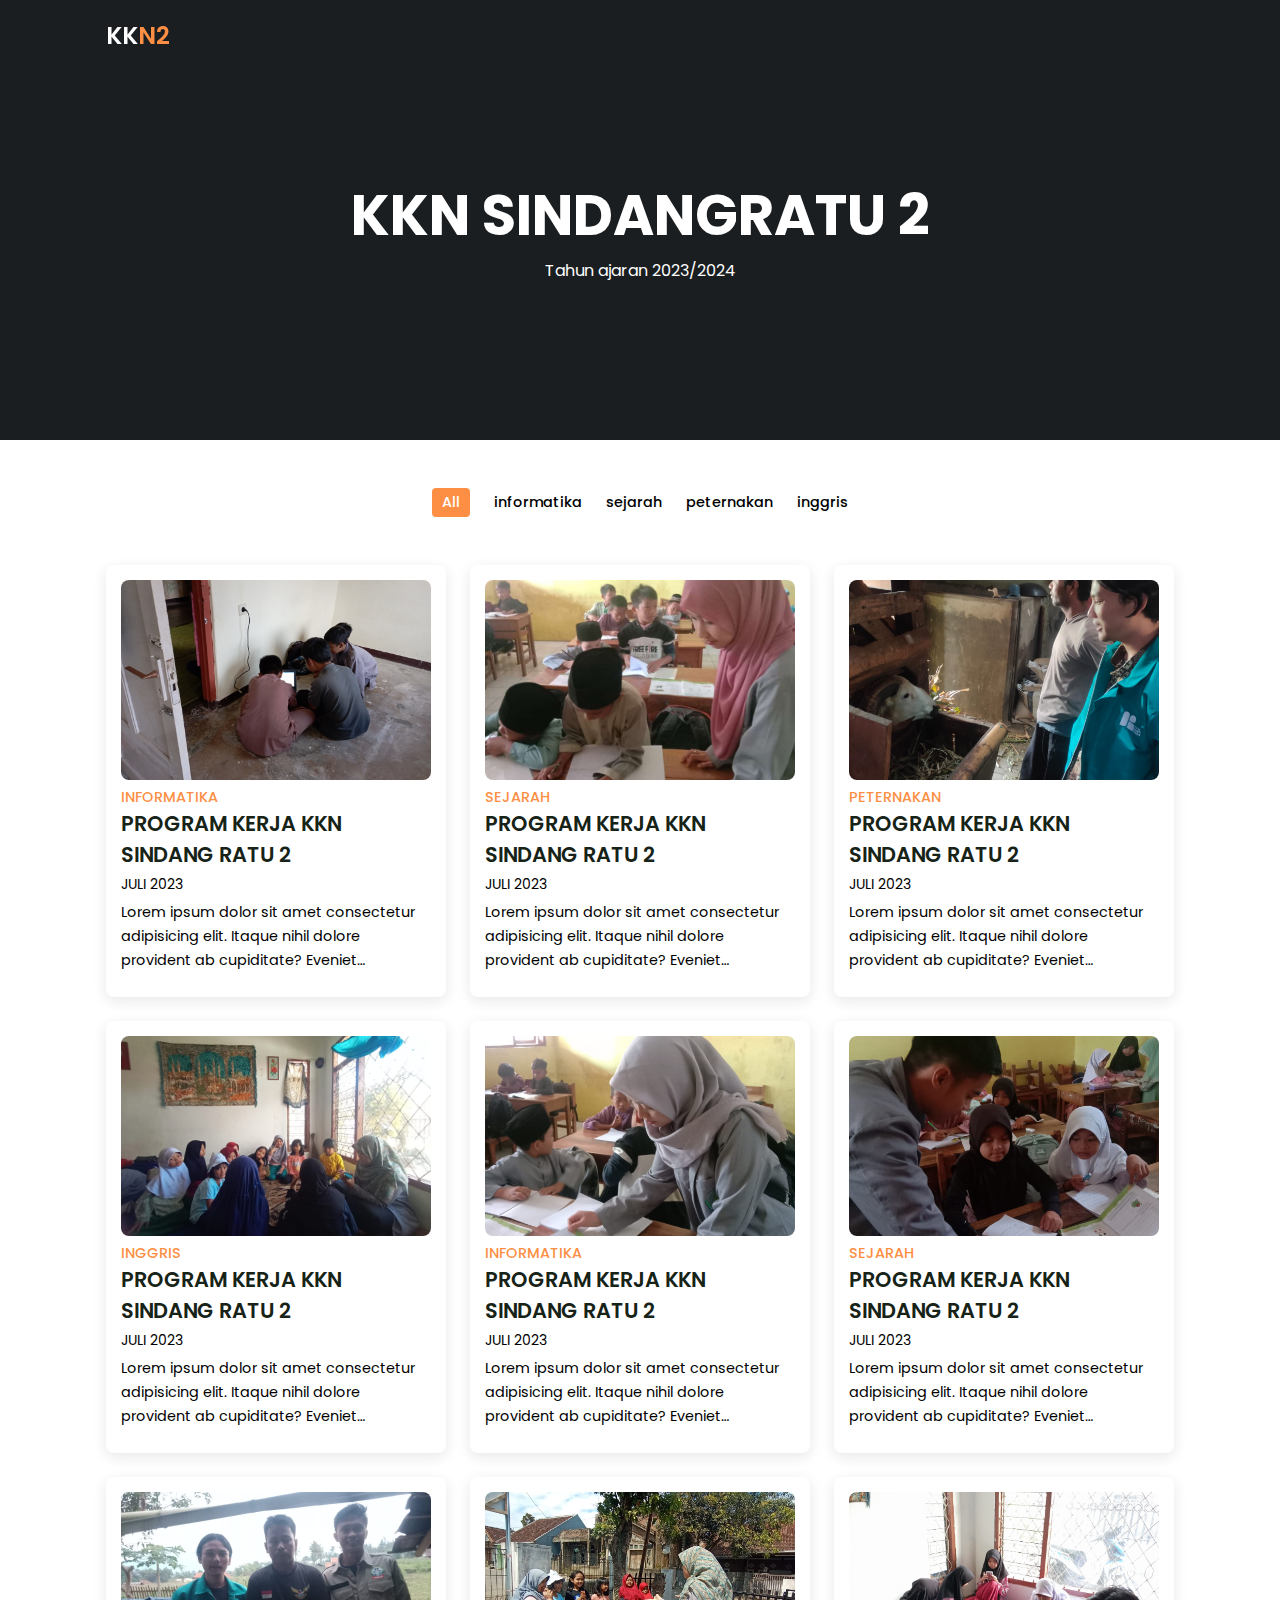
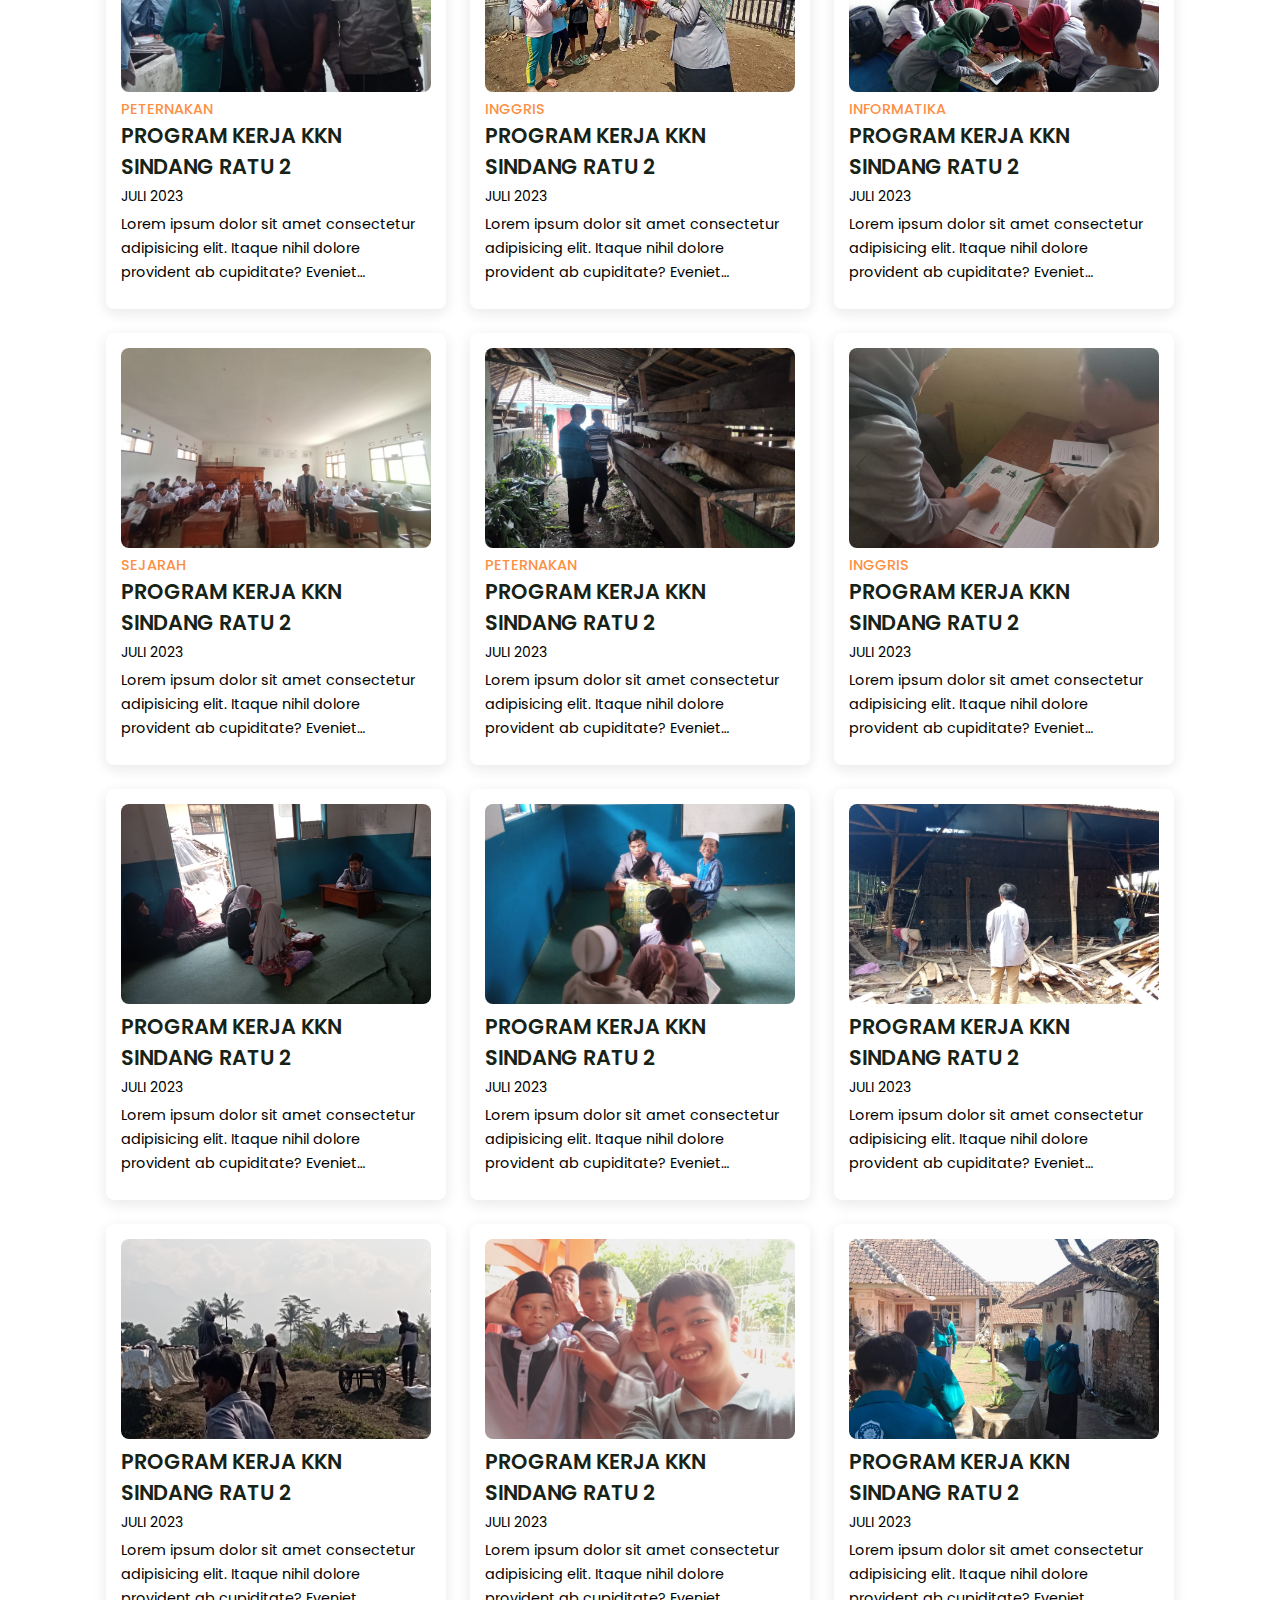
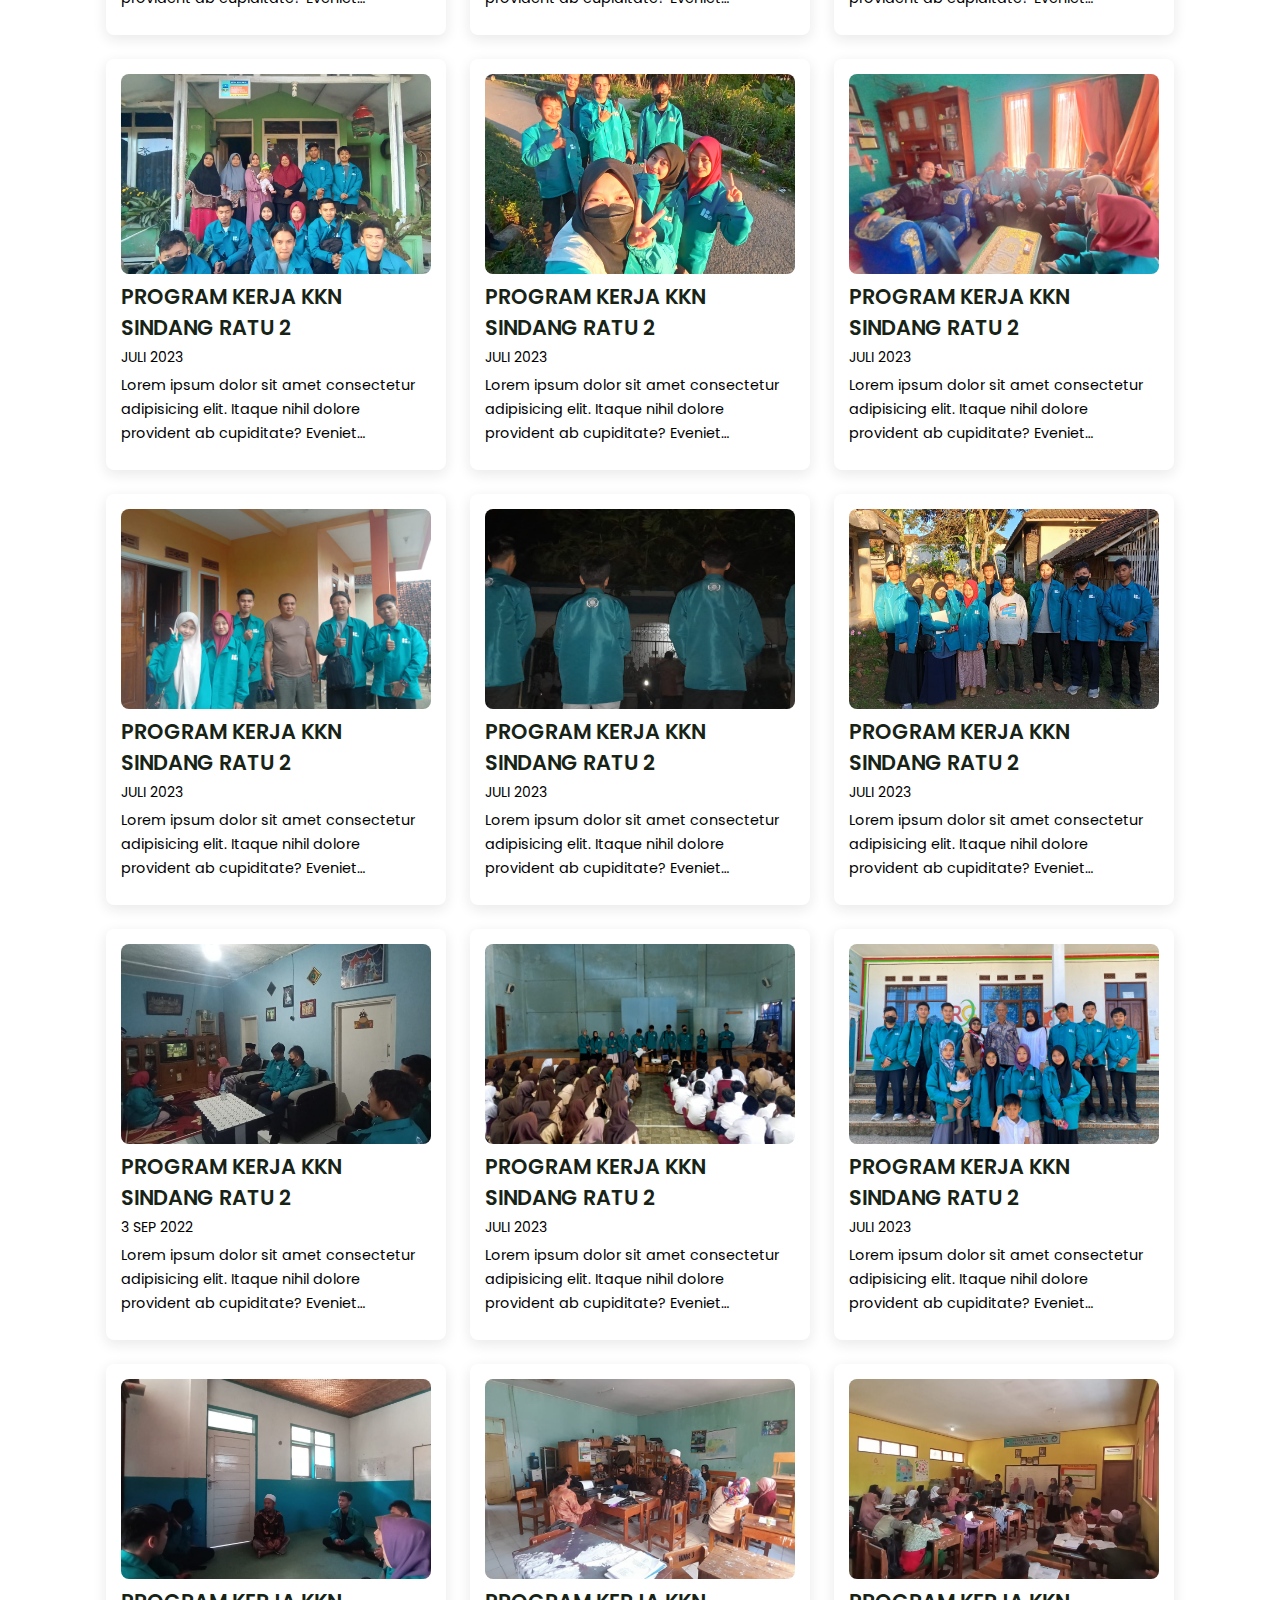
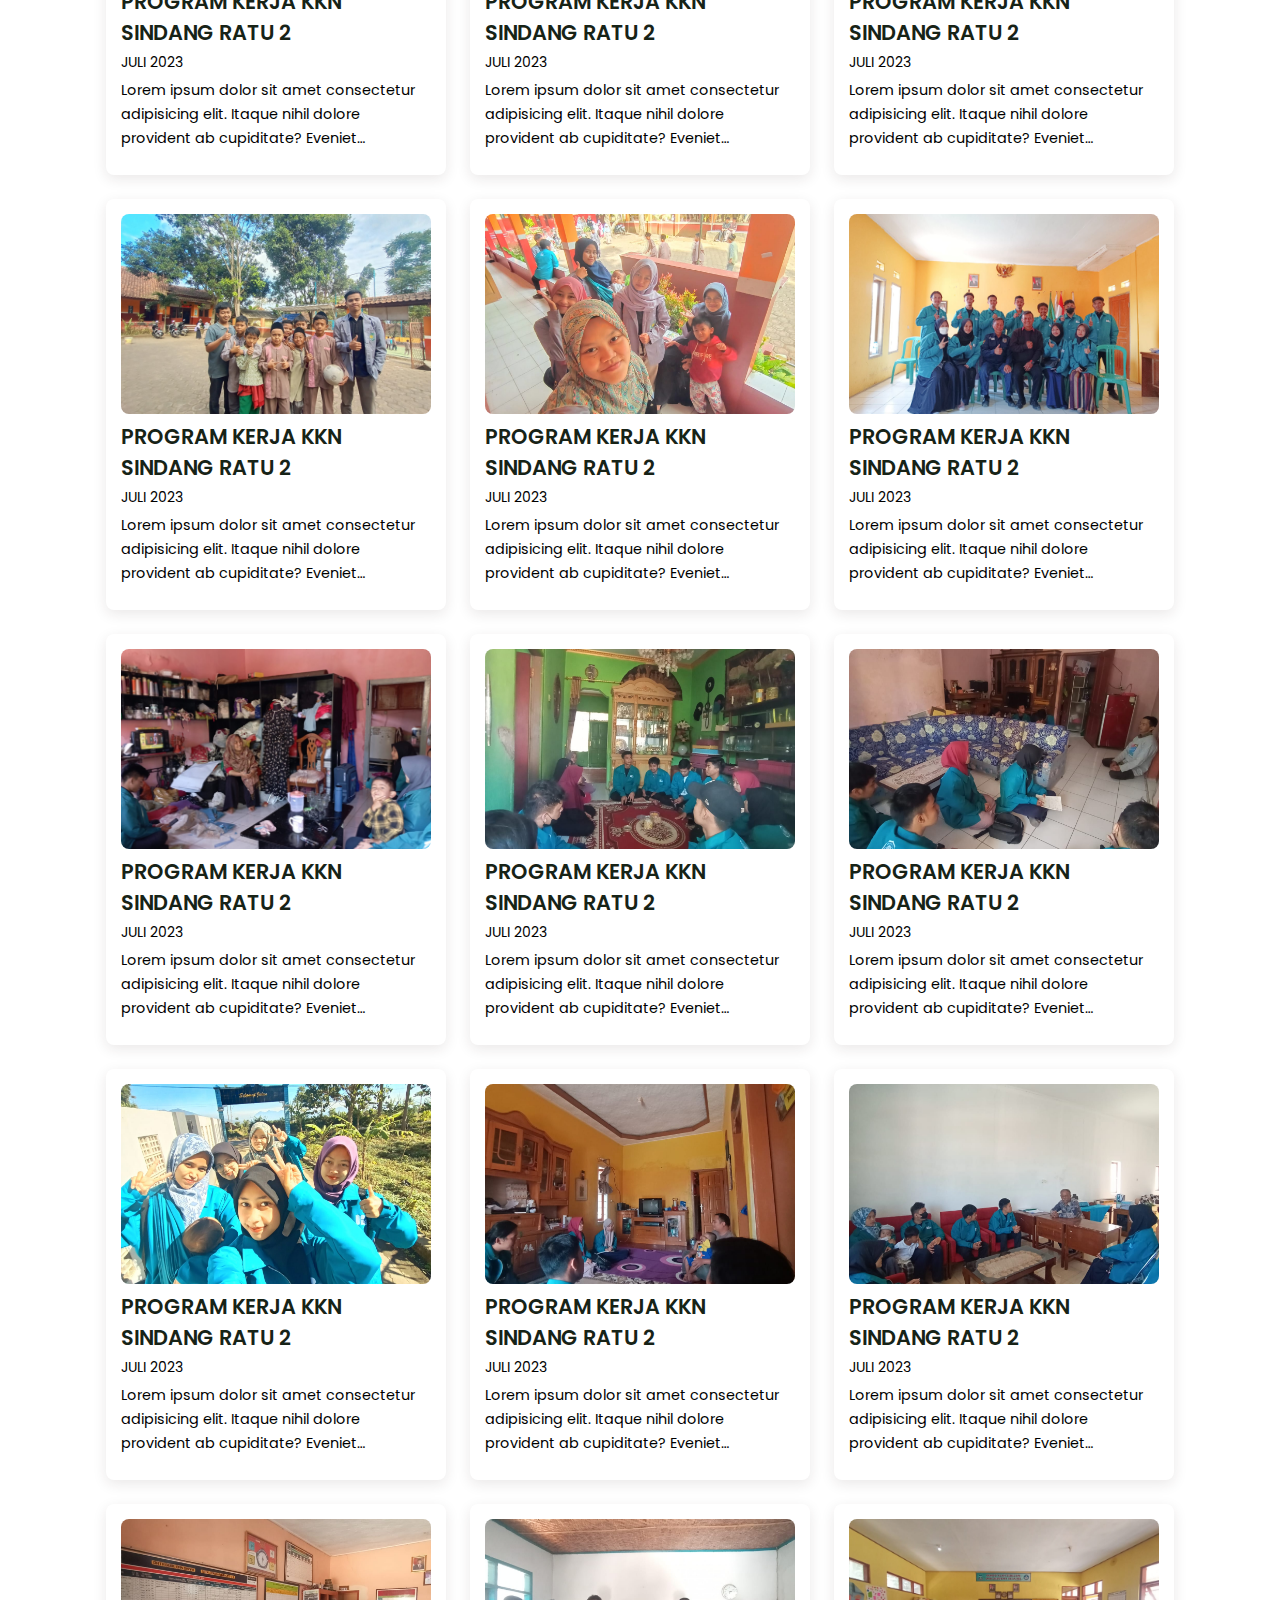
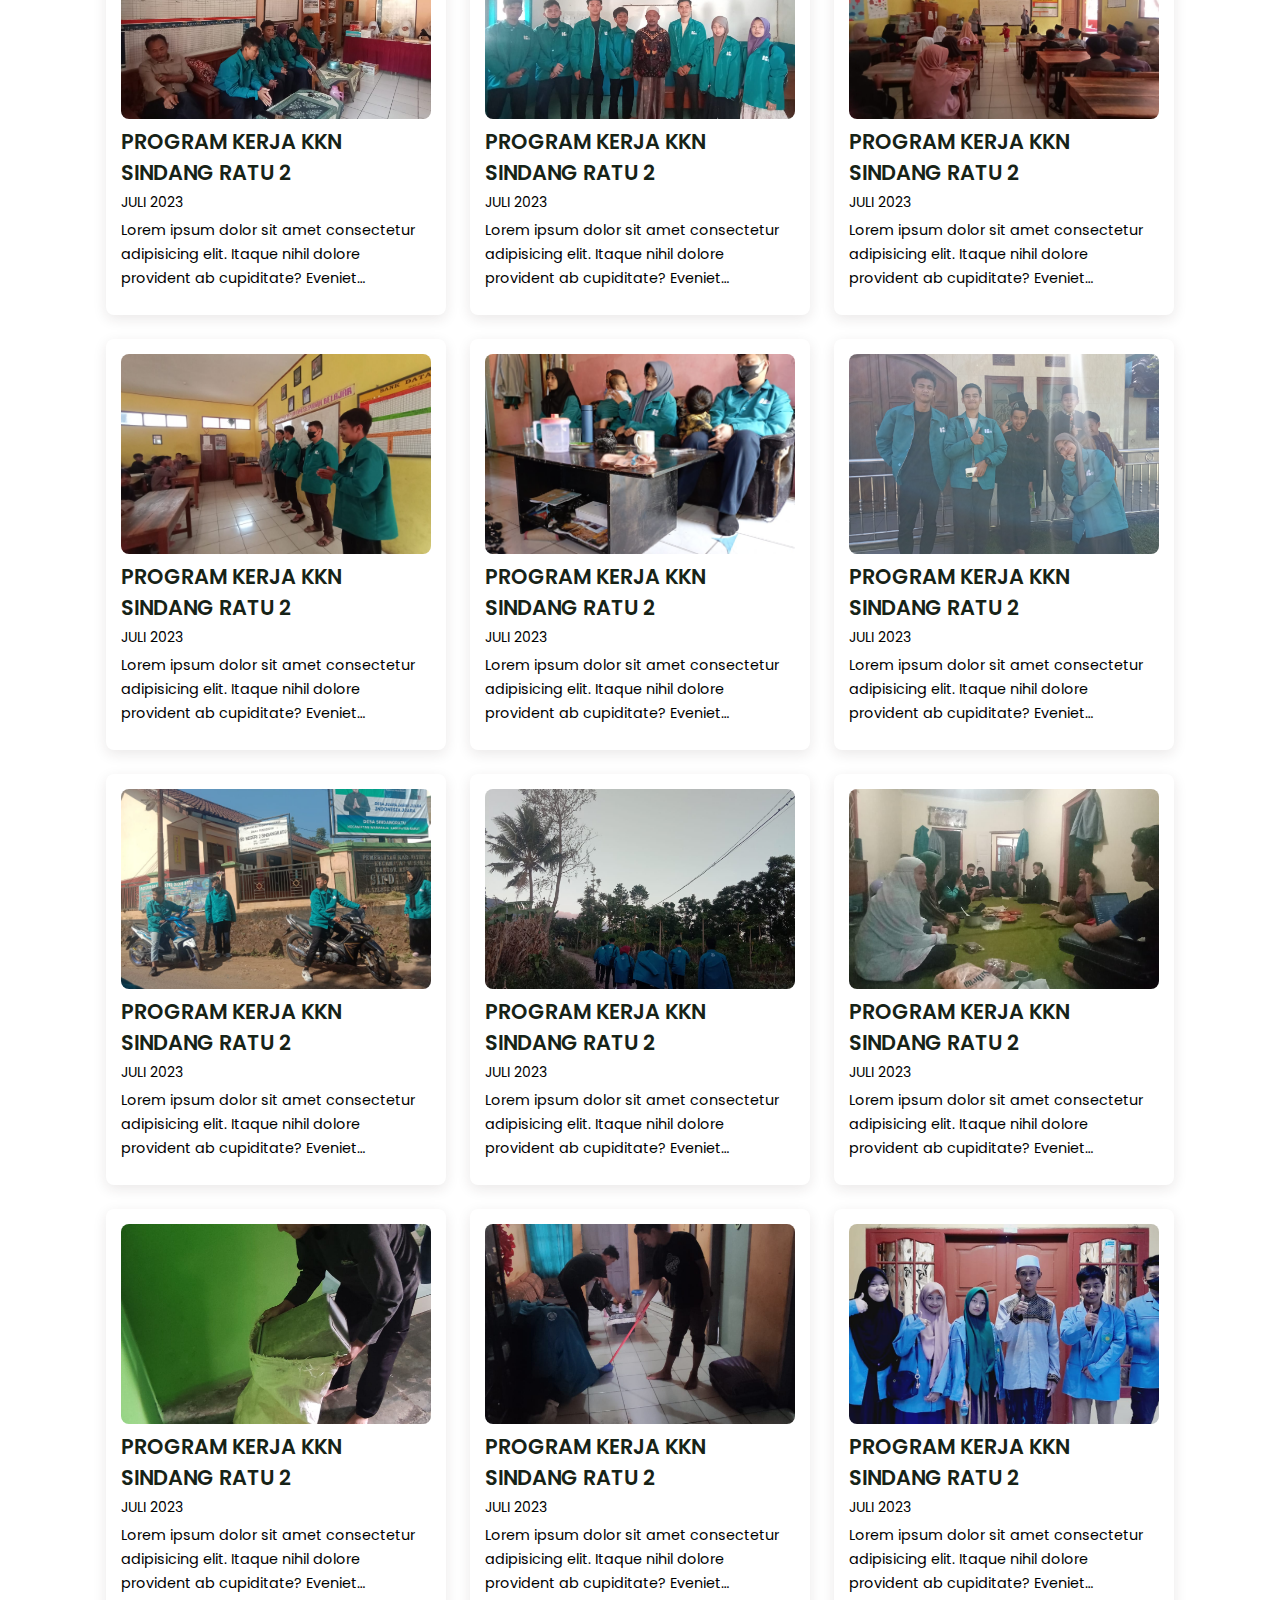
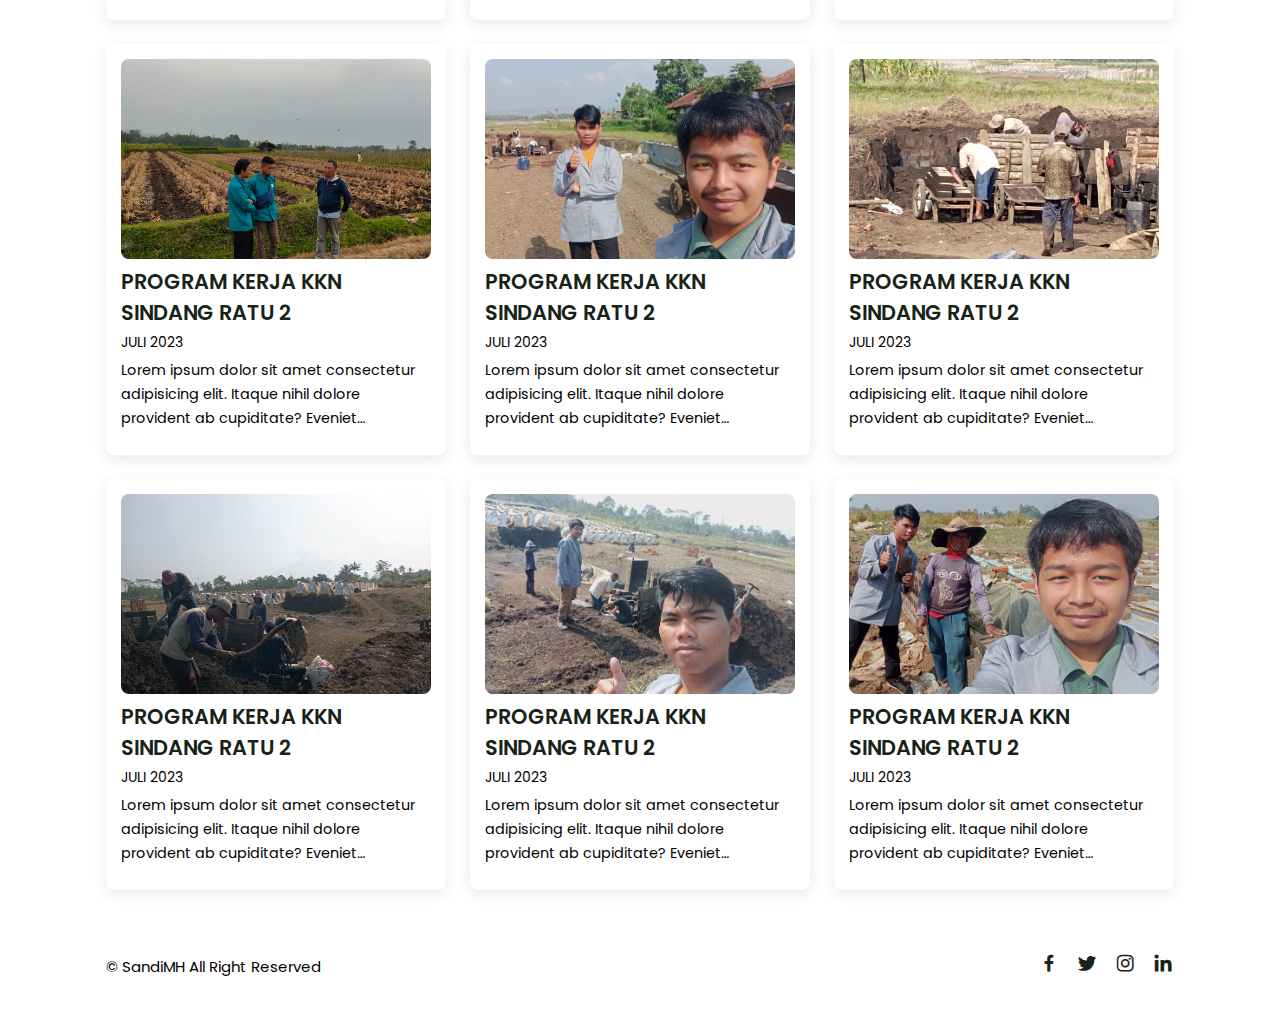
<file: index.html>
<!DOCTYPE html>
<html lang="en">
<head>
    <meta charset="UTF-8">
    <meta http-equiv="X-UA-Compatible" content="IE=edge">
    <meta name="viewport" content="width=device-width, initial-scale=1.0">
    <title>KKN SINDANGRATU 2</title>
    <!-- Link Css -->
    <link rel="stylesheet" href="css/style.css">
    <!-- Box Icon -->
    <link href='https://unpkg.com/boxicons@2.1.2/css/boxicons.min.css' rel='stylesheet'>
    <!-- favicon links -->
	<link rel="shortcut icon" type="image/png" href="img/log-removebg-preview.png" />
</head>
<body>
    <!-- Header -->
    <header>
        <!-- Nav -->
        <div class="nav container">
        <!-- Logo -->
        <a href="#" class="logo">KK<span>N2</span></a>
        <!-- Login Btn -->
        </div>

    </header>
    <!-- Home -->
    <section class="home" id="home">
        <div class="home-text container">
           <h2 class="home-title">KKN SINDANGRATU 2</h2>
           <span class="home-subtitle">Tahun ajaran 2023/2024</span>
        </div>
    </section>
    <!-- POst Filter -->
    <div class="post-filter container">
        <span class="filter-item active-filter" data-filter='all'>All</span>
        <span class="filter-item" data-filter='informatika'>informatika</span>
        <span class="filter-item" data-filter='sejarah'>sejarah</span>
        <span class="filter-item" data-filter='peternakan'>peternakan</span>
        <span class="filter-item" data-filter='inggris'>inggris</span>
    </div>
    <!-- Posts -->
    <section class="post container">
        <!-- POst Box 1 -->
        <div class="post-box informatika">
            <img src="img/INFORMATIKA.jpg" alt="" class="post-img">
            <h2 class="category">informatika</h2>
            <a href="post-page.html" class="post-title">
               PROGRAM KERJA KKN SINDANG RATU 2
            </a>
            <span class="post-date">JULI 2023</span>
            <p class="post-decription">Lorem ipsum dolor sit amet consectetur adipisicing elit. Itaque nihil dolore provident ab cupiditate? Eveniet doloremque rerum voluptas dolores fuga esse velit, at tempore tenetur.</p>
    
        </div>
        <!-- POst Box 2 -->
        <div class="post-box sejarah">
            <img src="img/SEJARAH.jpg" alt="" class="post-img">
            <h2 class="category">sejarah</h2>
            <a href="post-page.html" class="post-title">
               PROGRAM KERJA KKN SINDANG RATU 2
            </a>
            <span class="post-date">JULI 2023</span>
            <p class="post-decription">Lorem ipsum dolor sit amet consectetur adipisicing elit. Itaque nihil dolore provident ab cupiditate? Eveniet doloremque rerum voluptas dolores fuga esse velit, at tempore tenetur.</p>
            
        </div>
        <!-- POst Box 3 -->
        <div class="post-box peternakan">
            <img src="img/peter 2.jpg" alt="" class="post-img">
            <h2 class="category">peternakan</h2>
            <a href="post-page.html" class="post-title">
               PROGRAM KERJA KKN SINDANG RATU 2
            </a>
            <span class="post-date">JULI 2023</span>
            <p class="post-decription">Lorem ipsum dolor sit amet consectetur adipisicing elit. Itaque nihil dolore provident ab cupiditate? Eveniet doloremque rerum voluptas dolores fuga esse velit, at tempore tenetur.</p>
            
        </div>
        <!-- POst Box 4 -->
        <div class="post-box inggris">
            <img src="img/INGGRIS.jpg" alt="" class="post-img">
            <h2 class="category">inggris</h2>
            <a href="post-page.html" class="post-title">
               PROGRAM KERJA KKN SINDANG RATU 2
            </a>
            <span class="post-date">JULI 2023</span>
            <p class="post-decription">Lorem ipsum dolor sit amet consectetur adipisicing elit. Itaque nihil dolore provident ab cupiditate? Eveniet doloremque rerum voluptas dolores fuga esse velit, at tempore tenetur.</p>
            
        </div>
        <!-- POst Box 5 -->
        <div class="post-box informatika">
            <img src="img/INFORMATIKA (2).jpg" alt="" class="post-img">
            <h2 class="category">informatika</h2>
            <a href="post-page.html" class="post-title">
               PROGRAM KERJA KKN SINDANG RATU 2
            </a>
            <span class="post-date">JULI 2023</span>
            <p class="post-decription">Lorem ipsum dolor sit amet consectetur adipisicing elit. Itaque nihil dolore provident ab cupiditate? Eveniet doloremque rerum voluptas dolores fuga esse velit, at tempore tenetur.</p>
    
        </div>
        <!-- POst Box 6 -->
        <div class="post-box sejarah">
            <img src="img/SEJARAH2.jpg" alt="" class="post-img">
            <h2 class="category">sejarah</h2>
            <a href="post-page.html" class="post-title">
               PROGRAM KERJA KKN SINDANG RATU 2
            </a>
            <span class="post-date">JULI 2023</span>
            <p class="post-decription">Lorem ipsum dolor sit amet consectetur adipisicing elit. Itaque nihil dolore provident ab cupiditate? Eveniet doloremque rerum voluptas dolores fuga esse velit, at tempore tenetur.</p>
            
        </div>
         <!-- POst Box 7 -->
         <div class="post-box peternakan">
            <img src="img/peter 3.jpg" alt="" class="post-img">
            <h2 class="category">peternakan</h2>
            <a href="post-page.html" class="post-title">
               PROGRAM KERJA KKN SINDANG RATU 2
            </a>
            <span class="post-date">JULI 2023</span>
            <p class="post-decription">Lorem ipsum dolor sit amet consectetur adipisicing elit. Itaque nihil dolore provident ab cupiditate? Eveniet doloremque rerum voluptas dolores fuga esse velit, at tempore tenetur.</p>
            
        </div>
        <!-- POst Box 8 -->
        <div class="post-box inggris">
            <img src="img/INGGRIS2.jpg" alt="" class="post-img">
            <h2 class="category">inggris</h2>
            <a href="post-page.html" class="post-title">
               PROGRAM KERJA KKN SINDANG RATU 2
            </a>
            <span class="post-date">JULI 2023</span>
            <p class="post-decription">Lorem ipsum dolor sit amet consectetur adipisicing elit. Itaque nihil dolore provident ab cupiditate? Eveniet doloremque rerum voluptas dolores fuga esse velit, at tempore tenetur.</p>
           
        </div>
        <!-- POst Box 9 -->
        <div class="post-box informatika">
            <img src="img/INFORMATIKA Y.jpg" alt="" class="post-img">
            <h2 class="category">informatika</h2>
            <a href="post-page.html" class="post-title">
               PROGRAM KERJA KKN SINDANG RATU 2
            </a>
            <span class="post-date">JULI 2023</span>
            <p class="post-decription">Lorem ipsum dolor sit amet consectetur adipisicing elit. 
                Itaque nihil dolore provident ab cupiditate? Eveniet doloremque rerum voluptas dolores fuga
                 esse velit, at tempore tenetur.</p>

        </div>
        <!-- POst Box 10 -->
        <div class="post-box sejarah">
            <img src="img/serajah3.jpg" alt="" class="post-img">
            <h2 class="category">sejarah</h2>
            <a href="post-page.html" class="post-title">
               PROGRAM KERJA KKN SINDANG RATU 2
            </a>
            <span class="post-date">JULI 2023</span>
            <p class="post-decription">Lorem ipsum dolor sit amet consectetur adipisicing elit. Itaque nihil dolore provident ab cupiditate? Eveniet doloremque rerum voluptas dolores fuga esse velit, at tempore tenetur.</p>
            
        </div>
        
         <!-- POst Box  11-->
         <div class="post-box peternakan">
            <img src="img/peternakan.jpg" alt="" class="post-img">
            <h2 class="category">peternakan</h2>
            <a href="post-page.html" class="post-title">
               PROGRAM KERJA KKN SINDANG RATU 2
            </a>
            <span class="post-date">JULI 2023</span>
            <p class="post-decription">Lorem ipsum dolor sit amet consectetur adipisicing elit. Itaque nihil dolore provident ab cupiditate? Eveniet doloremque rerum voluptas dolores fuga esse velit, at tempore tenetur.</p>
            
        </div>
        <!-- POst Box 12 -->
        <div class="post-box inggris">
            <img src="img/IGGRIS.jpg" alt="" class="post-img">
            <h2 class="category">inggris</h2>
            <a href="post-page.html" class="post-title">
               PROGRAM KERJA KKN SINDANG RATU 2
            </a>
            <span class="post-date">JULI 2023</span>
            <p class="post-decription">Lorem ipsum dolor sit amet consectetur adipisicing elit. Itaque nihil dolore provident ab cupiditate? Eveniet doloremque rerum voluptas dolores fuga esse velit, at tempore tenetur.</p>
           
        </div>


        <!-- POst Box ALL -->

         <!--informatika-->

         <div class="post-box">
            <img src="img/INFORMATIKA (4).jpg" alt="" class="post-img">
            <h2 class="category"></h2>
            <a href="post-page.html" class="post-title">
               PROGRAM KERJA KKN SINDANG RATU 2
            </a>
            <span class="post-date">JULI 2023</span>
            <p class="post-decription">Lorem ipsum dolor sit amet consectetur adipisicing elit. 
                Itaque nihil dolore provident ab cupiditate? Eveniet doloremque rerum voluptas dolores fuga
                 esse velit, at tempore tenetur.</p>

        </div>
        <div class="post-box">
            <img src="img/INFORMATIKA4.jpg" alt="" class="post-img">
            <h2 class="category"></h2>
            <a href="post-page.html" class="post-title">
               PROGRAM KERJA KKN SINDANG RATU 2
            </a>
            <span class="post-date">JULI 2023</span>
            <p class="post-decription">Lorem ipsum dolor sit amet consectetur adipisicing elit. 
                Itaque nihil dolore provident ab cupiditate? Eveniet doloremque rerum voluptas dolores fuga
                 esse velit, at tempore tenetur.</p>

        </div>
        <div class="post-box">
            <img src="img/INFORMATIKA5.jpg" alt="" class="post-img">
            <h2 class="category"></h2>
            <a href="post-page.html" class="post-title">
               PROGRAM KERJA KKN SINDANG RATU 2
            </a>
            <span class="post-date">JULI 2023</span>
            <p class="post-decription">Lorem ipsum dolor sit amet consectetur adipisicing elit. 
                Itaque nihil dolore provident ab cupiditate? Eveniet doloremque rerum voluptas dolores fuga
                 esse velit, at tempore tenetur.</p>

        </div>
        <div class="post-box">
            <img src="img/INFORMATIKA 6.jpg" alt="" class="post-img">
            <h2 class="category"></h2>
            <a href="post-page.html" class="post-title">
               PROGRAM KERJA KKN SINDANG RATU 2
            </a>
            <span class="post-date">JULI 2023</span>
            <p class="post-decription">Lorem ipsum dolor sit amet consectetur adipisicing elit. 
                Itaque nihil dolore provident ab cupiditate? Eveniet doloremque rerum voluptas dolores fuga
                 esse velit, at tempore tenetur.</p>

        </div>
        <div class="post-box">
            <img src="img/ALL.jpg" alt="" class="post-img">
            <h2 class="category"></h2>
            <a href="post-page.html" class="post-title">
               PROGRAM KERJA KKN SINDANG RATU 2
            </a>
            <span class="post-date">JULI 2023</span>
            <p class="post-decription">Lorem ipsum dolor sit amet consectetur adipisicing elit. Itaque nihil dolore provident ab cupiditate? Eveniet doloremque rerum voluptas dolores fuga esse velit, at tempore tenetur.</p>

        </div>

        <div class="post-box">
            <img src="img/ALL1.jpg" alt="" class="post-img">
            <h2 class="category"></h2>
            <a href="post-page.html" class="post-title">
               PROGRAM KERJA KKN SINDANG RATU 2
            </a>
            <span class="post-date">JULI 2023</span>
            <p class="post-decription">Lorem ipsum dolor sit amet consectetur adipisicing elit. Itaque nihil dolore provident ab cupiditate? Eveniet doloremque rerum voluptas dolores fuga esse velit, at tempore tenetur.</p>

        </div>
        <div class="post-box">
            <img src="img/ALL2.jpg" alt="" class="post-img">
            <h2 class="category"></h2>
            <a href="post-page.html" class="post-title">
               PROGRAM KERJA KKN SINDANG RATU 2
            </a>
            <span class="post-date">JULI 2023</span>
            <p class="post-decription">Lorem ipsum dolor sit amet consectetur adipisicing elit. Itaque nihil dolore provident ab cupiditate? Eveniet doloremque rerum voluptas dolores fuga esse velit, at tempore tenetur.</p>

        </div>
        <div class="post-box">
            <img src="img/ALL3.jpg" alt="" class="post-img">
            <h2 class="category"></h2>
            <a href="post-page.html" class="post-title">
               PROGRAM KERJA KKN SINDANG RATU 2
            </a>
            <span class="post-date">JULI 2023</span>
            <p class="post-decription">Lorem ipsum dolor sit amet consectetur adipisicing elit. Itaque nihil dolore provident ab cupiditate? Eveniet doloremque rerum voluptas dolores fuga esse velit, at tempore tenetur.</p>

        </div>
        <div class="post-box">
            <img src="img/ALL4.jpg" alt="" class="post-img">
            <h2 class="category"></h2>
            <a href="post-page.html" class="post-title">
               PROGRAM KERJA KKN SINDANG RATU 2
            </a>
            <span class="post-date">JULI 2023</span>
            <p class="post-decription">Lorem ipsum dolor sit amet consectetur adipisicing elit. Itaque nihil dolore provident ab cupiditate? Eveniet doloremque rerum voluptas dolores fuga esse velit, at tempore tenetur.</p>

        </div>
        <div class="post-box">
            <img src="img/ALL5.jpg" alt="" class="post-img">
            <h2 class="category"></h2>
            <a href="post-page.html" class="post-title">
               PROGRAM KERJA KKN SINDANG RATU 2
            </a>
            <span class="post-date">JULI 2023</span>
            <p class="post-decription">Lorem ipsum dolor sit amet consectetur adipisicing elit. Itaque nihil dolore provident ab cupiditate? Eveniet doloremque rerum voluptas dolores fuga esse velit, at tempore tenetur.</p>

        </div>
        <div class="post-box">
            <img src="img/ALL6.jpg" alt="" class="post-img">
            <h2 class="category"></h2>
            <a href="post-page.html" class="post-title">
               PROGRAM KERJA KKN SINDANG RATU 2
            </a>
            <span class="post-date">JULI 2023</span>
            <p class="post-decription">Lorem ipsum dolor sit amet consectetur adipisicing elit. Itaque nihil dolore provident ab cupiditate? Eveniet doloremque rerum voluptas dolores fuga esse velit, at tempore tenetur.</p>

        </div>
        <div class="post-box">
            <img src="img/ALL7.jpg" alt="" class="post-img">
            <h2 class="category"></h2>
            <a href="post-page.html" class="post-title">
               PROGRAM KERJA KKN SINDANG RATU 2
            </a>
            <span class="post-date">JULI 2023</span>
            <p class="post-decription">Lorem ipsum dolor sit amet consectetur adipisicing elit. Itaque nihil dolore provident ab cupiditate? Eveniet doloremque rerum voluptas dolores fuga esse velit, at tempore tenetur.</p>

        </div>
        <div class="post-box">
            <img src="img/ALL8.jpg" alt="" class="post-img">
            <h2 class="category"></h2>
            <a href="post-page.html" class="post-title">
               PROGRAM KERJA KKN SINDANG RATU 2
            </a>
            <span class="post-date">3 sep 2022</span>
            <p class="post-decription">Lorem ipsum dolor sit amet consectetur adipisicing elit. Itaque nihil dolore provident ab cupiditate? Eveniet doloremque rerum voluptas dolores fuga esse velit, at tempore tenetur.</p>

        </div>
        <div class="post-box">
            <img src="img/ALL9.jpg" alt="" class="post-img">
            <h2 class="category"></h2>
            <a href="post-page.html" class="post-title">
               PROGRAM KERJA KKN SINDANG RATU 2
            </a>
            <span class="post-date">JULI 2023</span>
            <p class="post-decription">Lorem ipsum dolor sit amet consectetur adipisicing elit. Itaque nihil dolore provident ab cupiditate? Eveniet doloremque rerum voluptas dolores fuga esse velit, at tempore tenetur.</p>

        </div>
        <div class="post-box">
            <img src="img/ALL10.jpg" alt="" class="post-img">
            <h2 class="category"></h2>
            <a href="post-page.html" class="post-title">
               PROGRAM KERJA KKN SINDANG RATU 2
            </a>
            <span class="post-date">JULI 2023</span>
            <p class="post-decription">Lorem ipsum dolor sit amet consectetur adipisicing elit. Itaque nihil dolore provident ab cupiditate? Eveniet doloremque rerum voluptas dolores fuga esse velit, at tempore tenetur.</p>

        </div>
        <div class="post-box">
            <img src="img/ALL11.jpg" alt="" class="post-img">
            <h2 class="category"></h2>
            <a href="post-page.html" class="post-title">
               PROGRAM KERJA KKN SINDANG RATU 2
            </a>
            <span class="post-date">JULI 2023</span>
            <p class="post-decription">Lorem ipsum dolor sit amet consectetur adipisicing elit. Itaque nihil dolore provident ab cupiditate? Eveniet doloremque rerum voluptas dolores fuga esse velit, at tempore tenetur.</p>

        </div>
        <div class="post-box">
            <img src="img/ALL12.jpg" alt="" class="post-img">
            <h2 class="category"></h2>
            <a href="post-page.html" class="post-title">
               PROGRAM KERJA KKN SINDANG RATU 2
            </a>
            <span class="post-date">JULI 2023</span>
            <p class="post-decription">Lorem ipsum dolor sit amet consectetur adipisicing elit. Itaque nihil dolore provident ab cupiditate? Eveniet doloremque rerum voluptas dolores fuga esse velit, at tempore tenetur.</p>

        </div>
        <div class="post-box">
            <img src="img/ALL13.jpg" alt="" class="post-img">
            <h2 class="category"></h2>
            <a href="post-page.html" class="post-title">
               PROGRAM KERJA KKN SINDANG RATU 2
            </a>
            <span class="post-date">JULI 2023</span>
            <p class="post-decription">Lorem ipsum dolor sit amet consectetur adipisicing elit. Itaque nihil dolore provident ab cupiditate? Eveniet doloremque rerum voluptas dolores fuga esse velit, at tempore tenetur.</p>

        </div>
        <div class="post-box">
            <img src="img/ALL14.jpg" alt="" class="post-img">
            <h2 class="category"></h2>
            <a href="post-page.html" class="post-title">
               PROGRAM KERJA KKN SINDANG RATU 2
            </a>
            <span class="post-date">JULI 2023</span>
            <p class="post-decription">Lorem ipsum dolor sit amet consectetur adipisicing elit. Itaque nihil dolore provident ab cupiditate? Eveniet doloremque rerum voluptas dolores fuga esse velit, at tempore tenetur.</p>

        </div>
        <div class="post-box">
            <img src="img/ALL15.jpg" alt="" class="post-img">
            <h2 class="category"></h2>
            <a href="post-page.html" class="post-title">
               PROGRAM KERJA KKN SINDANG RATU 2
            </a>
            <span class="post-date">JULI 2023</span>
            <p class="post-decription">Lorem ipsum dolor sit amet consectetur adipisicing elit. Itaque nihil dolore provident ab cupiditate? Eveniet doloremque rerum voluptas dolores fuga esse velit, at tempore tenetur.</p>

        </div>
        <div class="post-box">
            <img src="img/ALL16.jpg" alt="" class="post-img">
            <h2 class="category"></h2>
            <a href="post-page.html" class="post-title">
               PROGRAM KERJA KKN SINDANG RATU 2
            </a>
            <span class="post-date">JULI 2023</span>
            <p class="post-decription">Lorem ipsum dolor sit amet consectetur adipisicing elit. Itaque nihil dolore provident ab cupiditate? Eveniet doloremque rerum voluptas dolores fuga esse velit, at tempore tenetur.</p>

        </div>
        <div class="post-box">
            <img src="img/ALL17.jpg" alt="" class="post-img">
            <h2 class="category"></h2>
            <a href="post-page.html" class="post-title">
               PROGRAM KERJA KKN SINDANG RATU 2
            </a>
            <span class="post-date">JULI 2023</span>
            <p class="post-decription">Lorem ipsum dolor sit amet consectetur adipisicing elit. Itaque nihil dolore provident ab cupiditate? Eveniet doloremque rerum voluptas dolores fuga esse velit, at tempore tenetur.</p>

        </div>
        <div class="post-box">
            <img src="img/ALL18.jpg" alt="" class="post-img">
            <h2 class="category"></h2>
            <a href="post-page.html" class="post-title">
               PROGRAM KERJA KKN SINDANG RATU 2
            </a>
            <span class="post-date">JULI 2023</span>
            <p class="post-decription">Lorem ipsum dolor sit amet consectetur adipisicing elit. Itaque nihil dolore provident ab cupiditate? Eveniet doloremque rerum voluptas dolores fuga esse velit, at tempore tenetur.</p>

        </div>
        <div class="post-box">
            <img src="img/ALL19.jpg" alt="" class="post-img">
            <h2 class="category"></h2>
            <a href="post-page.html" class="post-title">
               PROGRAM KERJA KKN SINDANG RATU 2
            </a>
            <span class="post-date">JULI 2023</span>
            <p class="post-decription">Lorem ipsum dolor sit amet consectetur adipisicing elit. Itaque nihil dolore provident ab cupiditate? Eveniet doloremque rerum voluptas dolores fuga esse velit, at tempore tenetur.</p>

        </div>
        <div class="post-box">
            <img src="img/ALL20.jpg" alt="" class="post-img">
            <h2 class="category"></h2>
            <a href="post-page.html" class="post-title">
               PROGRAM KERJA KKN SINDANG RATU 2
            </a>
            <span class="post-date">JULI 2023</span>
            <p class="post-decription">Lorem ipsum dolor sit amet consectetur adipisicing elit. Itaque nihil dolore provident ab cupiditate? Eveniet doloremque rerum voluptas dolores fuga esse velit, at tempore tenetur.</p>

        </div>
        <div class="post-box">
            <img src="img/ALL21.jpg" alt="" class="post-img">
            <h2 class="category"></h2>
            <a href="post-page.html" class="post-title">
               PROGRAM KERJA KKN SINDANG RATU 2
            </a>
            <span class="post-date">JULI 2023</span>
            <p class="post-decription">Lorem ipsum dolor sit amet consectetur adipisicing elit. Itaque nihil dolore provident ab cupiditate? Eveniet doloremque rerum voluptas dolores fuga esse velit, at tempore tenetur.</p>

        </div>
        <div class="post-box">
            <img src="img/ALL22.jpg" alt="" class="post-img">
            <h2 class="category"></h2>
            <a href="post-page.html" class="post-title">
               PROGRAM KERJA KKN SINDANG RATU 2
            </a>
            <span class="post-date">JULI 2023</span>
            <p class="post-decription">Lorem ipsum dolor sit amet consectetur adipisicing elit. Itaque nihil dolore provident ab cupiditate? Eveniet doloremque rerum voluptas dolores fuga esse velit, at tempore tenetur.</p>

        </div>
        <div class="post-box">
            <img src="img/ALL23.jpg" alt="" class="post-img">
            <h2 class="category"></h2>
            <a href="post-page.html" class="post-title">
               PROGRAM KERJA KKN SINDANG RATU 2
            </a>
            <span class="post-date">JULI 2023</span>
            <p class="post-decription">Lorem ipsum dolor sit amet consectetur adipisicing elit. Itaque nihil dolore provident ab cupiditate? Eveniet doloremque rerum voluptas dolores fuga esse velit, at tempore tenetur.</p>

        </div>
        <div class="post-box">
            <img src="img/ALL24.jpg" alt="" class="post-img">
            <h2 class="category"></h2>
            <a href="post-page.html" class="post-title">
               PROGRAM KERJA KKN SINDANG RATU 2
            </a>
            <span class="post-date">JULI 2023</span>
            <p class="post-decription">Lorem ipsum dolor sit amet consectetur adipisicing elit. Itaque nihil dolore provident ab cupiditate? Eveniet doloremque rerum voluptas dolores fuga esse velit, at tempore tenetur.</p>

        </div>
        <div class="post-box">
            <img src="img/ALL25.jpg" alt="" class="post-img">
            <h2 class="category"></h2>
            <a href="post-page.html" class="post-title">
               PROGRAM KERJA KKN SINDANG RATU 2
            </a>
            <span class="post-date">JULI 2023</span>
            <p class="post-decription">Lorem ipsum dolor sit amet consectetur adipisicing elit. Itaque nihil dolore provident ab cupiditate? Eveniet doloremque rerum voluptas dolores fuga esse velit, at tempore tenetur.</p>

        </div>
        <div class="post-box">
            <img src="img/ALL26.jpg" alt="" class="post-img">
            <h2 class="category"></h2>
            <a href="post-page.html" class="post-title">
               PROGRAM KERJA KKN SINDANG RATU 2
            </a>
            <span class="post-date">JULI 2023</span>
            <p class="post-decription">Lorem ipsum dolor sit amet consectetur adipisicing elit. Itaque nihil dolore provident ab cupiditate? Eveniet doloremque rerum voluptas dolores fuga esse velit, at tempore tenetur.</p>

        </div>
        <div class="post-box">
            <img src="img/ALL27.jpg" alt="" class="post-img">
            <h2 class="category"></h2>
            <a href="post-page.html" class="post-title">
               PROGRAM KERJA KKN SINDANG RATU 2
            </a>
            <span class="post-date">JULI 2023</span>
            <p class="post-decription">Lorem ipsum dolor sit amet consectetur adipisicing elit. Itaque nihil dolore provident ab cupiditate? Eveniet doloremque rerum voluptas dolores fuga esse velit, at tempore tenetur.</p>

        </div>
        
        <div class="post-box">
            <img src="img/ALL28.jpg" alt="" class="post-img">
            <h2 class="category"></h2>
            <a href="post-page.html" class="post-title">
               PROGRAM KERJA KKN SINDANG RATU 2
            </a>
            <span class="post-date">JULI 2023</span>
            <p class="post-decription">Lorem ipsum dolor sit amet consectetur adipisicing elit. Itaque nihil dolore provident ab cupiditate? Eveniet doloremque rerum voluptas dolores fuga esse velit, at tempore tenetur.</p>

        </div>
        <div class="post-box">
            <img src="img/ALL29.jpg" alt="" class="post-img">
            <h2 class="category"></h2>
            <a href="post-page.html" class="post-title">
               PROGRAM KERJA KKN SINDANG RATU 2
            </a>
            <span class="post-date">JULI 2023</span>
            <p class="post-decription">Lorem ipsum dolor sit amet consectetur adipisicing elit. Itaque nihil dolore provident ab cupiditate? Eveniet doloremque rerum voluptas dolores fuga esse velit, at tempore tenetur.</p>

        </div>
        <div class="post-box">
            <img src="img/ALL30.jpg" alt="" class="post-img">
            <h2 class="category"></h2>
            <a href="post-page.html" class="post-title">
               PROGRAM KERJA KKN SINDANG RATU 2
            </a>
            <span class="post-date">JULI 2023</span>
            <p class="post-decription">Lorem ipsum dolor sit amet consectetur adipisicing elit. Itaque nihil dolore provident ab cupiditate? Eveniet doloremque rerum voluptas dolores fuga esse velit, at tempore tenetur.</p>

        </div>
        <div class="post-box">
            <img src="img/ALL31.jpg" alt="" class="post-img">
            <h2 class="category"></h2>
            <a href="post-page.html" class="post-title">
               PROGRAM KERJA KKN SINDANG RATU 2
            </a>
            <span class="post-date">JULI 2023</span>
            <p class="post-decription">Lorem ipsum dolor sit amet consectetur adipisicing elit. Itaque nihil dolore provident ab cupiditate? Eveniet doloremque rerum voluptas dolores fuga esse velit, at tempore tenetur.</p>

        </div>
        <div class="post-box">
            <img src="img/ALL32.jpg" alt="" class="post-img">
            <h2 class="category"></h2>
            <a href="post-page.html" class="post-title">
               PROGRAM KERJA KKN SINDANG RATU 2
            </a>
            <span class="post-date">JULI 2023</span>
            <p class="post-decription">Lorem ipsum dolor sit amet consectetur adipisicing elit. Itaque nihil dolore provident ab cupiditate? Eveniet doloremque rerum voluptas dolores fuga esse velit, at tempore tenetur.</p>

        </div>
        <div class="post-box">
            <img src="img/ALL33.jpg" alt="" class="post-img">
            <h2 class="category"></h2>
            <a href="post-page.html" class="post-title">
               PROGRAM KERJA KKN SINDANG RATU 2
            </a>
            <span class="post-date">JULI 2023</span>
            <p class="post-decription">Lorem ipsum dolor sit amet consectetur adipisicing elit. Itaque nihil dolore provident ab cupiditate? Eveniet doloremque rerum voluptas dolores fuga esse velit, at tempore tenetur.</p>

        </div>
        <div class="post-box">
            <img src="img/ALL34.jpg" alt="" class="post-img">
            <h2 class="category"></h2>
            <a href="post-page.html" class="post-title">
               PROGRAM KERJA KKN SINDANG RATU 2
            </a>
            <span class="post-date">JULI 2023</span>
            <p class="post-decription">Lorem ipsum dolor sit amet consectetur adipisicing elit. Itaque nihil dolore provident ab cupiditate? Eveniet doloremque rerum voluptas dolores fuga esse velit, at tempore tenetur.</p>

        </div>
        <div class="post-box">
            <img src="img/ALL35.jpg" alt="" class="post-img">
            <h2 class="category"></h2>
            <a href="post-page.html" class="post-title">
               PROGRAM KERJA KKN SINDANG RATU 2
            </a>
            <span class="post-date">JULI 2023</span>
            <p class="post-decription">Lorem ipsum dolor sit amet consectetur adipisicing elit. Itaque nihil dolore provident ab cupiditate? Eveniet doloremque rerum voluptas dolores fuga esse velit, at tempore tenetur.</p>

        </div>
        <div class="post-box">
            <img src="img/ALL36.jpg" alt="" class="post-img">
            <h2 class="category"></h2>
            <a href="post-page.html" class="post-title">
               PROGRAM KERJA KKN SINDANG RATU 2
            </a>
            <span class="post-date">JULI 2023</span>
            <p class="post-decription">Lorem ipsum dolor sit amet consectetur adipisicing elit. Itaque nihil dolore provident ab cupiditate? Eveniet doloremque rerum voluptas dolores fuga esse velit, at tempore tenetur.</p>

        </div>
        <div class="post-box">
            <img src="img/ALL37.jpg" alt="" class="post-img">
            <h2 class="category"></h2>
            <a href="post-page.html" class="post-title">
               PROGRAM KERJA KKN SINDANG RATU 2
            </a>
            <span class="post-date">JULI 2023</span>
            <p class="post-decription">Lorem ipsum dolor sit amet consectetur adipisicing elit. Itaque nihil dolore provident ab cupiditate? Eveniet doloremque rerum voluptas dolores fuga esse velit, at tempore tenetur.</p>

        </div>
        <div class="post-box">
            <img src="img/ALL38.jpg" alt="" class="post-img">
            <h2 class="category"></h2>
            <a href="post-page.html" class="post-title">
               PROGRAM KERJA KKN SINDANG RATU 2
            </a>
            <span class="post-date">JULI 2023</span>
            <p class="post-decription">Lorem ipsum dolor sit amet consectetur adipisicing elit. Itaque nihil dolore provident ab cupiditate? Eveniet doloremque rerum voluptas dolores fuga esse velit, at tempore tenetur.</p>

        </div>
        <div class="post-box">
            <img src="img/ALL39.jpg" alt="" class="post-img">
            <h2 class="category"></h2>
            <a href="post-page.html" class="post-title">
               PROGRAM KERJA KKN SINDANG RATU 2
            </a>
            <span class="post-date">JULI 2023</span>
            <p class="post-decription">Lorem ipsum dolor sit amet consectetur adipisicing elit. Itaque nihil dolore provident ab cupiditate? Eveniet doloremque rerum voluptas dolores fuga esse velit, at tempore tenetur.</p>

        </div>
        <div class="post-box">
            <img src="img/ALL40.jpg" alt="" class="post-img">
            <h2 class="category"></h2>
            <a href="post-page.html" class="post-title">
               PROGRAM KERJA KKN SINDANG RATU 2
            </a>
            <span class="post-date">JULI 2023</span>
            <p class="post-decription">Lorem ipsum dolor sit amet consectetur adipisicing elit. Itaque nihil dolore provident ab cupiditate? Eveniet doloremque rerum voluptas dolores fuga esse velit, at tempore tenetur.</p>

        </div>
    </section>
    <!-- Footer -->
    <div class="footer container">
        <p>&#169; SandiMH All Right Reserved</p>
        <div class="social">
            <a href="#"><i class='bx bxl-facebook'></i></a>
            <a href="#"><i class='bx bxl-twitter'></i></a>
            <a href="#"><i class='bx bxl-instagram'></i></a>
            <a href="#"><i class='bx bxl-linkedin'></i></a>
        </div>
    </div>




     <!-- JQuery Link -->
     <script src="https://code.jquery.com/jquery-3.6.1.js" integrity="sha256-3zlB5s2uwoUzrXK3BT7AX3FyvojsraNFxCc2vC/7pNI=" crossorigin="anonymous"></script>
    <!-- Link Js -->
    <script src="js/main.js"></script>
</body>
</html>
</file>
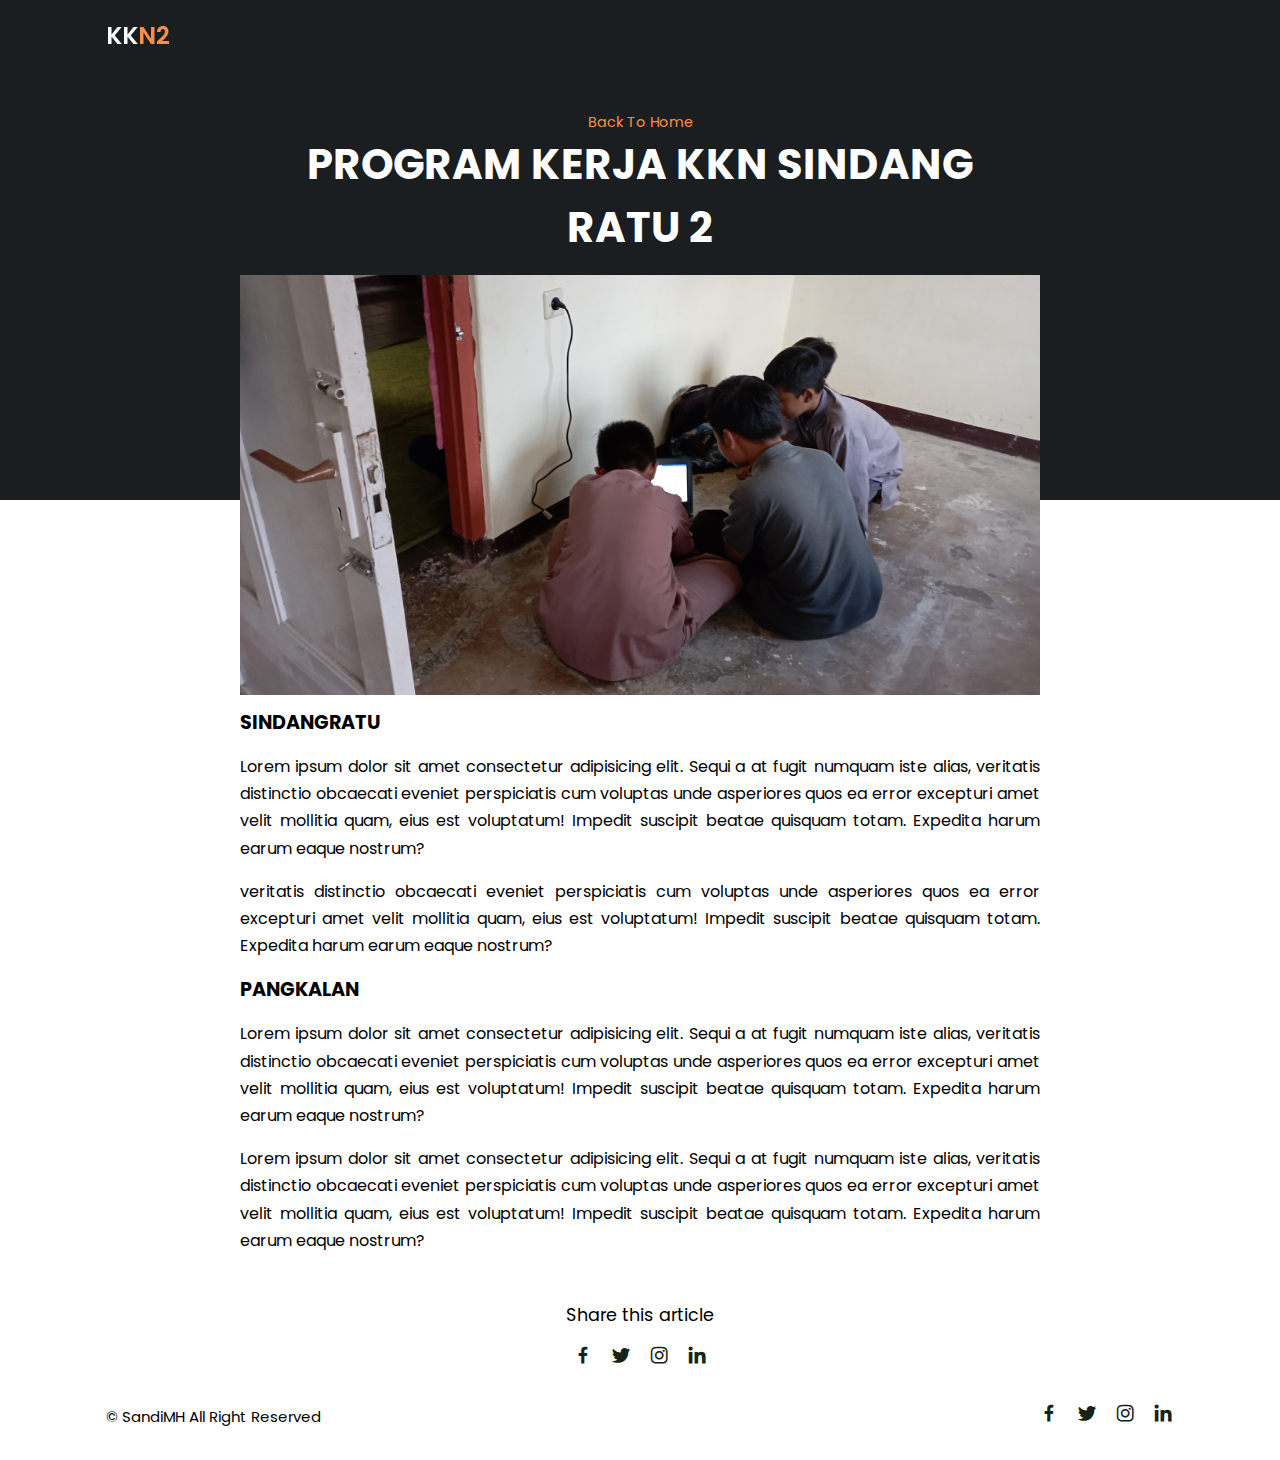
<file: post-page.html>
<!DOCTYPE html>
<html lang="en">
<head>
    <meta charset="UTF-8">
    <meta http-equiv="X-UA-Compatible" content="IE=edge">
    <meta name="viewport" content="width=device-width, initial-scale=1.0">
    <title>Post Page</title>
    <!-- Link Css -->
    <link rel="stylesheet" href="css/style.css">
    <!-- Box Icon -->
    <link href='https://unpkg.com/boxicons@2.1.2/css/boxicons.min.css' rel='stylesheet'>
    <!-- favicon links -->
	<link rel="shortcut icon" type="image/png" href="img/log-removebg-preview.png" />
</head>
<body>
    <!-- Header -->
    <header>
        <!-- Nav -->
        <div class="nav container">
        <!-- Logo -->
        <a href="index.html" class="logo">KK<span>N2</span></a>
        <!-- Login Btn -->
        
        </div>

    </header>
    <!-- Post Content -->
    <section class="post-header">
        <div class="header-content post-container">
            <!-- Back To Home -->
            <a href="index.html" class="back-home">Back To Home</a>
            <!-- Title -->
            <h1 class="header-title">PROGRAM KERJA KKN SINDANG RATU 2</h1>
            <!-- Post Image -->
            <img src="img/INFORMATIKA.jpg" alt="" class="header-img">
        </div>
    </section>
    
    <!-- Posts -->
    <section class="post-content post-container">
        <h2 class="sub-heading">SINDANGRATU</h2>
        <p class="post-text">Lorem ipsum dolor sit amet consectetur adipisicing elit. Sequi a at fugit numquam iste alias, veritatis distinctio obcaecati eveniet perspiciatis cum voluptas unde asperiores quos ea error excepturi amet velit mollitia quam, eius est voluptatum! Impedit suscipit beatae quisquam totam. Expedita harum earum eaque nostrum?</p>
        <p class="post-text">veritatis distinctio obcaecati eveniet perspiciatis cum voluptas unde asperiores quos ea error excepturi amet velit mollitia quam, eius est voluptatum! Impedit suscipit beatae quisquam totam. Expedita harum earum eaque nostrum?</p>
        <h2 class="sub-heading">PANGKALAN</h2>
        <p class="post-text">Lorem ipsum dolor sit amet consectetur adipisicing elit. Sequi a at fugit numquam iste alias, veritatis distinctio obcaecati eveniet perspiciatis cum voluptas unde asperiores quos ea error excepturi amet velit mollitia quam, eius est voluptatum! Impedit suscipit beatae quisquam totam. Expedita harum earum eaque nostrum?</p>
        <p class="post-text">Lorem ipsum dolor sit amet consectetur adipisicing elit. Sequi a at fugit numquam iste alias, veritatis distinctio obcaecati eveniet perspiciatis cum voluptas unde asperiores quos ea error excepturi amet velit mollitia quam, eius est voluptatum! Impedit suscipit beatae quisquam totam. Expedita harum earum eaque nostrum?</p>
        </section>
    <!-- Share -->
    <div class="share post-container">
        <span class="share-title">Share this article</span>
        <div class="social">
            <a href="#"><i class='bx bxl-facebook'></i></a>
            <a href="#"><i class='bx bxl-twitter'></i></a>
            <a href="#"><i class='bx bxl-instagram'></i></a>
            <a href="#"><i class='bx bxl-linkedin'></i></a>
        </div>
    </div>
    <!-- Footer -->
    <div class="footer container">
        <p>&#169; SandiMH All Right Reserved</p>
        <div class="social">
            <a href="#"><i class='bx bxl-facebook'></i></a>
            <a href="#"><i class='bx bxl-twitter'></i></a>
            <a href="#"><i class='bx bxl-instagram'></i></a>
            <a href="#"><i class='bx bxl-linkedin'></i></a>
        </div>
    </div>




     <!-- JQuery Link -->
     <script src="https://code.jquery.com/jquery-3.6.1.js" integrity="sha256-3zlB5s2uwoUzrXK3BT7AX3FyvojsraNFxCc2vC/7pNI=" crossorigin="anonymous"></script>
    <!-- Link Js -->
    <script src="js/main.js"></script>
</body>
</html>
</file>
<file: css/style.css>
/* Google Font */
@import url('https://fonts.googleapis.com/css2?family=Poppins:wght@400;500;600;700&display=swap');
* {
    font-family: 'Poppins', sans-serif;
    margin: 0;
    padding: 0;
    scroll-behavior: smooth;
    scroll-padding-top: 2rem;
    box-sizing: border-box;
}
/* variabel */
:root {
    --container-color: #1a1e21;
    --second-color: #fd8f44;
    --text-color: #172317;
    --bg-color: #fff;
}
::selection {
    color: var(--bg-color);
    background: var(--second-color);
}
a {
    text-decoration: none;
}
li {
    list-style: none;
}
img {
    width: 100%;
}
section {
    padding: 3rem 0 2rem;
}
.container {
    max-width: 1068px;
    margin: auto;
    width: 100%;
}
/* Header */
header {
   position: fixed;
   top: 0;
   left: 0;
   width: 100%;
   z-index: 200;
}
header.shadow {
    background: var(--bg-color);
    box-shadow: 0 1px 4px hsl(0 4% 14% / 10%);
    transition: 0.4s;
}
header.shadow .logo {
    color: var(--text-color);
}
.nav {
    display: flex;
    align-items: center;
    justify-content: space-between;
    padding: 18px 0;
}
.logo {
    font-size: 1.5rem;
    font-weight: 600;
    color: var(--bg-color);
}
.logo span {
    color: var(--second-color);
}
.login {
    padding: 8px 14px;
    text-transform: uppercase;
    font-weight: 500;
    border-radius: 4px;
    background: var(--second-color);
    color: var(--bg-color);
}
.login:hover {
    background: hsl(24, 98%, 58%);
    transition: 0.3s;
}
/* Home */
.home {
    width: 100%;
    min-height: 440px;
    background: var(--container-color);
    display: grid;
    justify-content: center;
    align-items: center;
}
.home-text {
    color: var(--bg-color);
    text-align: center;

}
.home-title {
    font-size: 3.5rem;
}
.home-subtitle {
    font-size: 1rem;
    font-weight: 400;
}
/* Post Filter */
.post-filter {
    display: flex;
    justify-content: center;
    align-items: center;
    column-gap: 1.5rem;
    margin-top: 3rem !important;
}
.filter-item {
    font-size: 0.9rem;
    font-weight: 500;
    cursor: pointer;
}
.active-filter {
    background: var(--second-color);
    color: var(--bg-color);
    padding: 4px 10px;
    border-radius: 4px;
}
/* Posts */
.post {
    display: grid;
    grid-template-columns: repeat(auto-fit,minmax(280px,auto));
    justify-content: center;
    gap: 1.5rem;
}
.post-box {
    background: var(--bg-color);
    box-shadow: 0 4px 14px hsl(355deg 25% 15% / 10%);
    padding: 15px;
    border-radius: 0.5rem;
}
.post-img {
    width: 100%;
    height: 200px;
    object-fit: cover;
    object-position: center;
    border-radius: 0.5rem;
}
.category {
    font-size: 0.9rem;
    font-weight: 500;
    text-transform: uppercase;
    color: var(--second-color);
}
.post-title {
    font-size: 1.3rem;
    font-weight: 600;
    color: var(--text-color);
    /* to remain title in 2 lines */
    display: -webkit-box;
    -webkit-line-clamp: 2;
    -webkit-box-orient: vertical;
    overflow: hidden;
}
.post-date {
    display: flex;
    font-size: 0.875rem;
    text-transform: uppercase;
    font-weight: 400;
    margin-top: 4px;
}
.post-decription {
    font-size: 0.9rem;
    line-height: 1.5rem;
    margin: 5px 0 10px;
    /* to remain title in 3 lines */
    display: -webkit-box;
    -webkit-line-clamp: 3;
    -webkit-box-orient: vertical;
    overflow: hidden;
}

.footer {
    display: flex;
    justify-content: space-between;
    align-items: center;
    padding: 30px 0;
}
.footer p {
    font-size: 0.938rem;
}
.social {
    display: flex;
    align-items: center;
    column-gap: 1rem;
}
.social .bx {
    font-size: 1.4rem;
    color: var(--text-color);
}
.social .bx:hover {
    color: var(--second-color);
    transition: 00.3s all linear;
}
/* Post Content */
.post-header {
     width: 100%;
     height: 500px;
     background: var(--container-color);
}
.post-container {
    max-width: 800px;
    margin: auto;
    width: 100%;
}
.header-content {
    display: flex;
    flex-direction: column;
    align-items: center;
    margin-top: 4rem !important;
}
.back-home {
    color: var(--second-color);
    font-size: 0.9rem;
}
.header-title {
    width: 90%;
    font-size: 2.6rem;
    color: var(--bg-color);
    text-align: center;
    margin-bottom: 1rem;
}
.header-img {
    width: 100%;
    height: 420px;
    object-fit: cover;
    object-position: center;
}
.post-content {
    margin-top: 10rem !important;
}
.sub-heading {
    font-size: 1.2rem;
}
.post-text {
    font-size: 1rem;
    line-height: 1.7rem;
    margin: 1rem 0;
    text-align: justify;
}
/* Share */
.share {
    display: flex;
    flex-direction: column;
    align-items: center;
    row-gap: 1rem;
}
.share-title {
    font-size: 1.1rem;
}
/* Responsive */
@media(max-width:1060px) {
    .container {
        margin: 0 auto;
        width: 95%;
    }
    .home-text {
        width: 100%;
    }
}
@media(max-width:800px) {
    .nav {
        padding: 14px 0;
    }
    .post-container {
        margin: 0 auto;
        width: 95%;
    }
}
@media(max-width:768px) {
    .nav {
        padding: 10px 0;
    }
    section {
        padding: 2rem 0;
    }
    .header-content {
        margin-top: 3rem !important;
    }
    .home {
        min-height: 380px;
    }
    .home-title {
        font-size: 3rem;
    }
    .header-title {
        font-size: 2rem;
    }
    .header-img {
        height: 370px;
    }
    .post-header {
        height: 435px;
    }
    .post-content {
        margin-top: 9rem !important;
    }
    
}
@media(max-width:570px) {
    .post-header {
        height: 390px;
    }
    .header-title {
        width: 100%;
    }
    .header-img {
        height: 340px;
    }
    .footer {
        flex-direction: column;
        row-gap: 1rem;
        padding: 20px 0;
        text-align: center;
    }
}
@media(max-width:396px) {
    .home-title {
        font-size: 2rem;
    }
    .home-subtitle {
        font-size: 0.9rem;
    }
    .home {
        min-height: 300px;
    }
    .post-box {
        padding: 10px;
    }
    .header-title {
        font-size: 1.4rem;
    }
    .header-img {
        height: 240px;
    }
    .post-header {
        height: 335px;
    }
    .post-content {
        margin-top: 5rem !important;
    }
    .post-text {
        font-size: 0.875rem;
        line-height: 1.5rem;
        margin: 10px 0;
    }
}
</file>
